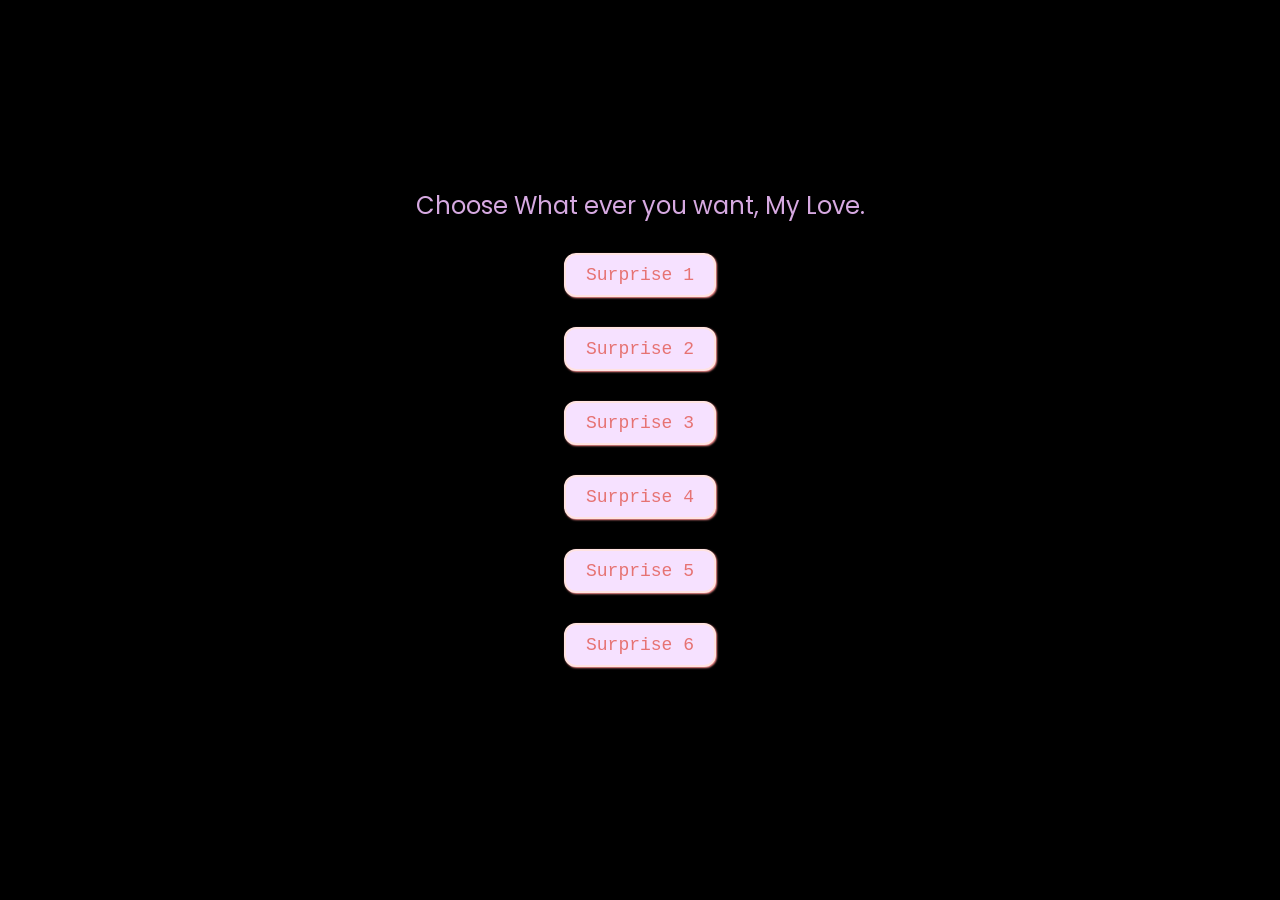
<file: index.html>
<!DOCTYPE html>
<html lang="en">
<head>
    <meta charset="UTF-8">
    <meta http-equiv="X-UA-Compatible" content="IE=edge">
    <meta name="viewport" content="width=device-width, initial-scale=1.0">
    <link rel="stylesheet" href="css/style.css">
    <link rel="icon" href="img/flowers.png" type="image/x-icon">
    <title>I love you, baby!!</title>
</head>
<body>

    <div class="description">
        <span>Choose What ever you want, My Love.</span>
    </div>
    <button class="answerButton" onclick="location.href='flower.html'">
        Surprise 1
      </button>
      <button class="answerButton" onclick="location.href='heart.html'">
        Surprise 2
      </button>
      <button class="answerButton" onclick="location.href='letter.html'">
        Surprise 3
      </button>
      <button class="answerButton" onclick="location.href='pic.html'">
        Surprise 4
      </button>
      <button class="answerButton" onclick="location.href='mes.html'">
        Surprise 5
      </button>
      <button class="answerButton" onclick="location.href='valen.html'">
        Surprise 6
      </button>
      <br />  
      <script>
        document
          .getElementById("noButton")
          .addEventListener("click", function () {
            var yesButton = document.querySelector(
              'button[onclick*="thankyou.html"]'
            );
            var currentFontSize = parseInt(
              window.getComputedStyle(yesButton).fontSize
            );
            yesButton.style.fontSize = currentFontSize + 10 + "px"; // Increase font size by 5px
          });
      </script>
    </body>
</body>
</html>
</file>
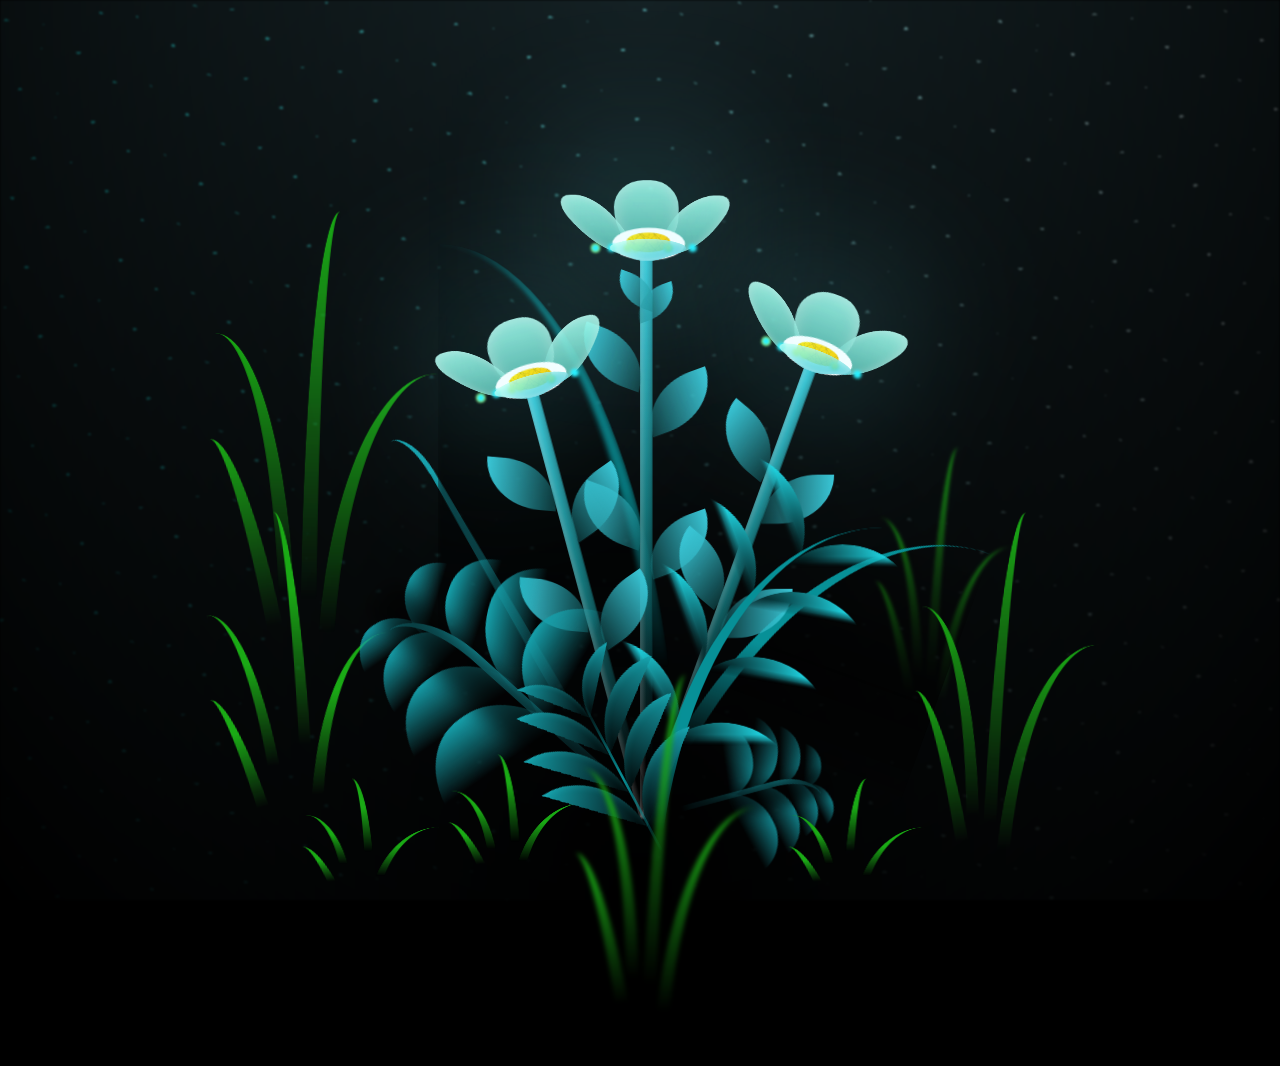
<file: flower.html>
<!DOCTYPE html>
<html lang="en">
<head>
    <meta charset="UTF-8">
    <meta http-equiv="X-UA-Compatible" content="IE=edge">
    <meta name="viewport" content="width=device-width, initial-scale=1.0">
    <link rel="stylesheet" href="css/main.css">
    <link rel="icon" href="img/flowers.png" type="image/x-icon">
    <title>Everything is gonna be okay</title>
</head>
<body class="container">
  <!-- Pembuat code: https://codepen.io/mdusmanansari/pen/BamepLe -->
    <div class="night"></div>
    <div class="flowers">
      <div class="flower flower--1">
        <div class="flower__leafs flower__leafs--1">
          <div class="flower__leaf flower__leaf--1"></div>
          <div class="flower__leaf flower__leaf--2"></div>
          <div class="flower__leaf flower__leaf--3"></div>
          <div class="flower__leaf flower__leaf--4"></div>
          <div class="flower__white-circle"></div>
  
          <div class="flower__light flower__light--1"></div>
          <div class="flower__light flower__light--2"></div>
          <div class="flower__light flower__light--3"></div>
          <div class="flower__light flower__light--4"></div>
          <div class="flower__light flower__light--5"></div>
          <div class="flower__light flower__light--6"></div>
          <div class="flower__light flower__light--7"></div>
          <div class="flower__light flower__light--8"></div>
  
        </div>
        <div class="flower__line">
          <div class="flower__line__leaf flower__line__leaf--1"></div>
          <div class="flower__line__leaf flower__line__leaf--2"></div>
          <div class="flower__line__leaf flower__line__leaf--3"></div>
          <div class="flower__line__leaf flower__line__leaf--4"></div>
          <div class="flower__line__leaf flower__line__leaf--5"></div>
          <div class="flower__line__leaf flower__line__leaf--6"></div>
        </div>
      </div>
  
      <div class="flower flower--2">
        <div class="flower__leafs flower__leafs--2">
          <div class="flower__leaf flower__leaf--1"></div>
          <div class="flower__leaf flower__leaf--2"></div>
          <div class="flower__leaf flower__leaf--3"></div>
          <div class="flower__leaf flower__leaf--4"></div>
          <div class="flower__white-circle"></div>
  
          <div class="flower__light flower__light--1"></div>
          <div class="flower__light flower__light--2"></div>
          <div class="flower__light flower__light--3"></div>
          <div class="flower__light flower__light--4"></div>
          <div class="flower__light flower__light--5"></div>
          <div class="flower__light flower__light--6"></div>
          <div class="flower__light flower__light--7"></div>
          <div class="flower__light flower__light--8"></div>
  
        </div>
        <div class="flower__line">
          <div class="flower__line__leaf flower__line__leaf--1"></div>
          <div class="flower__line__leaf flower__line__leaf--2"></div>
          <div class="flower__line__leaf flower__line__leaf--3"></div>
          <div class="flower__line__leaf flower__line__leaf--4"></div>
        </div>
      </div>
  
      <div class="flower flower--3">
        <div class="flower__leafs flower__leafs--3">
          <div class="flower__leaf flower__leaf--1"></div>
          <div class="flower__leaf flower__leaf--2"></div>
          <div class="flower__leaf flower__leaf--3"></div>
          <div class="flower__leaf flower__leaf--4"></div>
          <div class="flower__white-circle"></div>
  
          <div class="flower__light flower__light--1"></div>
          <div class="flower__light flower__light--2"></div>
          <div class="flower__light flower__light--3"></div>
          <div class="flower__light flower__light--4"></div>
          <div class="flower__light flower__light--5"></div>
          <div class="flower__light flower__light--6"></div>
          <div class="flower__light flower__light--7"></div>
          <div class="flower__light flower__light--8"></div>
  
        </div>
        <div class="flower__line">
          <div class="flower__line__leaf flower__line__leaf--1"></div>
          <div class="flower__line__leaf flower__line__leaf--2"></div>
          <div class="flower__line__leaf flower__line__leaf--3"></div>
          <div class="flower__line__leaf flower__line__leaf--4"></div>
        </div>
      </div>
  
      <div class="grow-ans" style="--d:1.2s">
        <div class="flower__g-long">
          <div class="flower__g-long__top"></div>
          <div class="flower__g-long__bottom"></div>
        </div>
      </div>
  
      <div class="growing-grass">
        <div class="flower__grass flower__grass--1">
          <div class="flower__grass--top"></div>
          <div class="flower__grass--bottom"></div>
          <div class="flower__grass__leaf flower__grass__leaf--1"></div>
          <div class="flower__grass__leaf flower__grass__leaf--2"></div>
          <div class="flower__grass__leaf flower__grass__leaf--3"></div>
          <div class="flower__grass__leaf flower__grass__leaf--4"></div>
          <div class="flower__grass__leaf flower__grass__leaf--5"></div>
          <div class="flower__grass__leaf flower__grass__leaf--6"></div>
          <div class="flower__grass__leaf flower__grass__leaf--7"></div>
          <div class="flower__grass__leaf flower__grass__leaf--8"></div>
          <div class="flower__grass__overlay"></div>
        </div>
      </div>
  
      <div class="growing-grass">
        <div class="flower__grass flower__grass--2">
          <div class="flower__grass--top"></div>
          <div class="flower__grass--bottom"></div>
          <div class="flower__grass__leaf flower__grass__leaf--1"></div>
          <div class="flower__grass__leaf flower__grass__leaf--2"></div>
          <div class="flower__grass__leaf flower__grass__leaf--3"></div>
          <div class="flower__grass__leaf flower__grass__leaf--4"></div>
          <div class="flower__grass__leaf flower__grass__leaf--5"></div>
          <div class="flower__grass__leaf flower__grass__leaf--6"></div>
          <div class="flower__grass__leaf flower__grass__leaf--7"></div>
          <div class="flower__grass__leaf flower__grass__leaf--8"></div>
          <div class="flower__grass__overlay"></div>
        </div>
      </div>
  
      <div class="grow-ans" style="--d:2.4s">
        <div class="flower__g-right flower__g-right--1">
          <div class="leaf"></div>
        </div>
      </div>
  
      <div class="grow-ans" style="--d:2.8s">
        <div class="flower__g-right flower__g-right--2">
          <div class="leaf"></div>
        </div>
      </div>
  
      <div class="grow-ans" style="--d:2.8s">
        <div class="flower__g-front">
          <div class="flower__g-front__leaf-wrapper flower__g-front__leaf-wrapper--1">
            <div class="flower__g-front__leaf"></div>
          </div>
          <div class="flower__g-front__leaf-wrapper flower__g-front__leaf-wrapper--2">
            <div class="flower__g-front__leaf"></div>
          </div>
          <div class="flower__g-front__leaf-wrapper flower__g-front__leaf-wrapper--3">
            <div class="flower__g-front__leaf"></div>
          </div>
          <div class="flower__g-front__leaf-wrapper flower__g-front__leaf-wrapper--4">
            <div class="flower__g-front__leaf"></div>
          </div>
          <div class="flower__g-front__leaf-wrapper flower__g-front__leaf-wrapper--5">
            <div class="flower__g-front__leaf"></div>
          </div>
          <div class="flower__g-front__leaf-wrapper flower__g-front__leaf-wrapper--6">
            <div class="flower__g-front__leaf"></div>
          </div>
          <div class="flower__g-front__leaf-wrapper flower__g-front__leaf-wrapper--7">
            <div class="flower__g-front__leaf"></div>
          </div>
          <div class="flower__g-front__leaf-wrapper flower__g-front__leaf-wrapper--8">
            <div class="flower__g-front__leaf"></div>
          </div>
          <div class="flower__g-front__line"></div>
        </div>
      </div>
  
      <div class="grow-ans" style="--d:3.2s">
        <div class="flower__g-fr">
          <div class="leaf"></div>
          <div class="flower__g-fr__leaf flower__g-fr__leaf--1"></div>
          <div class="flower__g-fr__leaf flower__g-fr__leaf--2"></div>
          <div class="flower__g-fr__leaf flower__g-fr__leaf--3"></div>
          <div class="flower__g-fr__leaf flower__g-fr__leaf--4"></div>
          <div class="flower__g-fr__leaf flower__g-fr__leaf--5"></div>
          <div class="flower__g-fr__leaf flower__g-fr__leaf--6"></div>
          <div class="flower__g-fr__leaf flower__g-fr__leaf--7"></div>
          <div class="flower__g-fr__leaf flower__g-fr__leaf--8"></div>
        </div>
      </div>
  
      <div class="long-g long-g--0">
        <div class="grow-ans" style="--d:3s">
          <div class="leaf leaf--0"></div>
        </div>
        <div class="grow-ans" style="--d:2.2s">
          <div class="leaf leaf--1"></div>
        </div>
        <div class="grow-ans" style="--d:3.4s">
          <div class="leaf leaf--2"></div>
        </div>
        <div class="grow-ans" style="--d:3.6s">
          <div class="leaf leaf--3"></div>
        </div>
      </div>
  
      <div class="long-g long-g--1">
        <div class="grow-ans" style="--d:3.6s">
          <div class="leaf leaf--0"></div>
        </div>
        <div class="grow-ans" style="--d:3.8s">
          <div class="leaf leaf--1"></div>
        </div>
        <div class="grow-ans" style="--d:4s">
          <div class="leaf leaf--2"></div>
        </div>
        <div class="grow-ans" style="--d:4.2s">
          <div class="leaf leaf--3"></div>
        </div>
      </div>
  
      <div class="long-g long-g--2">
        <div class="grow-ans" style="--d:4s">
          <div class="leaf leaf--0"></div>
        </div>
        <div class="grow-ans" style="--d:4.2s">
          <div class="leaf leaf--1"></div>
        </div>
        <div class="grow-ans" style="--d:4.4s">
          <div class="leaf leaf--2"></div>
        </div>
        <div class="grow-ans" style="--d:4.6s">
          <div class="leaf leaf--3"></div>
        </div>
      </div>
  
      <div class="long-g long-g--3">
        <div class="grow-ans" style="--d:4s">
          <div class="leaf leaf--0"></div>
        </div>
        <div class="grow-ans" style="--d:4.2s">
          <div class="leaf leaf--1"></div>
        </div>
        <div class="grow-ans" style="--d:3s">
          <div class="leaf leaf--2"></div>
        </div>
        <div class="grow-ans" style="--d:3.6s">
          <div class="leaf leaf--3"></div>
        </div>
      </div>
  
      <div class="long-g long-g--4">
        <div class="grow-ans" style="--d:4s">
          <div class="leaf leaf--0"></div>
        </div>
        <div class="grow-ans" style="--d:4.2s">
          <div class="leaf leaf--1"></div>
        </div>
        <div class="grow-ans" style="--d:3s">
          <div class="leaf leaf--2"></div>
        </div>
        <div class="grow-ans" style="--d:3.6s">
          <div class="leaf leaf--3"></div>
        </div>
      </div>
  
      <div class="long-g long-g--5">
        <div class="grow-ans" style="--d:4s">
          <div class="leaf leaf--0"></div>
        </div>
        <div class="grow-ans" style="--d:4.2s">
          <div class="leaf leaf--1"></div>
        </div>
        <div class="grow-ans" style="--d:3s">
          <div class="leaf leaf--2"></div>
        </div>
        <div class="grow-ans" style="--d:3.6s">
          <div class="leaf leaf--3"></div>
        </div>
      </div>
  
      <div class="long-g long-g--6">
        <div class="grow-ans" style="--d:4.2s">
          <div class="leaf leaf--0"></div>
        </div>
        <div class="grow-ans" style="--d:4.4s">
          <div class="leaf leaf--1"></div>
        </div>
        <div class="grow-ans" style="--d:4.6s">
          <div class="leaf leaf--2"></div>
        </div>
        <div class="grow-ans" style="--d:4.8s">
          <div class="leaf leaf--3"></div>
        </div>
      </div>
  
      <div class="long-g long-g--7">
        <div class="grow-ans" style="--d:3s">
          <div class="leaf leaf--0"></div>
        </div>
        <div class="grow-ans" style="--d:3.2s">
          <div class="leaf leaf--1"></div>
        </div>
        <div class="grow-ans" style="--d:3.5s">
          <div class="leaf leaf--2"></div>
        </div>
        <div class="grow-ans" style="--d:3.6s">
          <div class="leaf leaf--3"></div>
        </div>
      </div>
    </div>
    <script src="main.js"></script>
  </body>
</html>
</file>
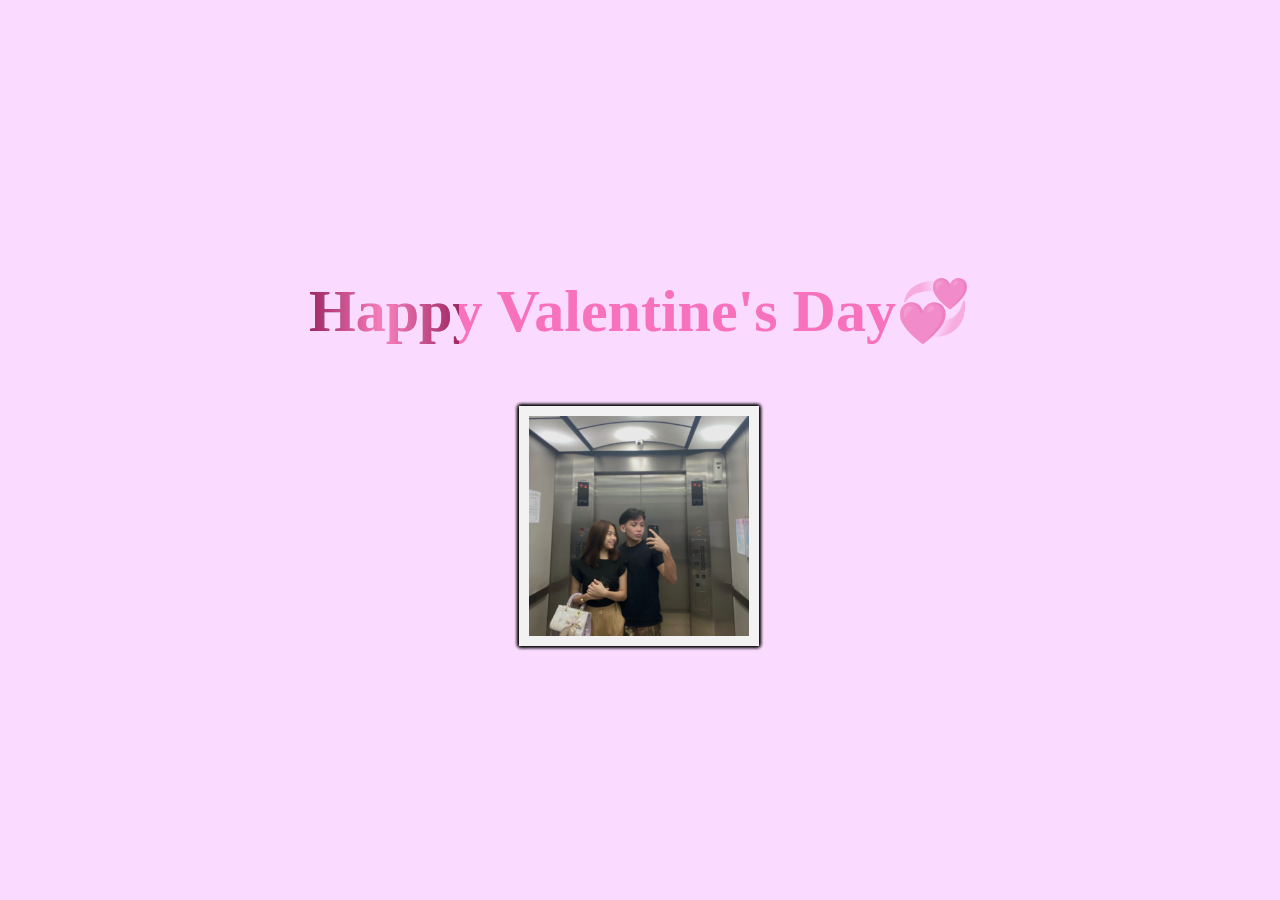
<file: pic.html>
<!DOCTYPE html>
<html lang="en">
<head>
  <meta charset="UTF-8">
  <meta name="viewport" content="width=device-width, initial-scale=1.0">
  <link rel="icon" href="img/flowers.png" type="image/x-icon">
  <title>I love you, baby!!</title>
  <style>
    /* CSS Part */

    .gallery {
      --d: 10s;
      /* duration */
      display: grid;
      place-items: center; /* Center both horizontally and vertically */
      width: 220px;
      margin-left: 220px;
    }

    .gallery > img {
      grid-area: 1/1;
      width: 100%;
      aspect-ratio: 1;
      object-fit: cover;
      border: 10px solid #f2f2f2;
      box-shadow: 0 0 4px #0007;
      z-index: 2;
      animation: slide var(--d) infinite, z-order var(--d) infinite steps(1);
    }

    .gallery img:last-child {
      animation-name: slide, z-order-last;
    }

    .gallery > img:nth-child(1) {
      animation-delay: calc(0*var(--d));
      --r: 16deg;
    }

    .gallery > img:nth-child(2) {
      animation-delay: calc(-0.2*var(--d));
      --r: -1deg;
    }

    .gallery > img:nth-child(3) {
      animation-delay: calc(-0.4*var(--d));
      --r: -19deg;
    }

    .gallery > img:nth-child(4) {
      animation-delay: calc(-0.6*var(--d));
      --r: 6deg;
    }

    .gallery > img:nth-child(5) {
      animation-delay: calc(-0.8*var(--d));
      --r: -8deg;
    }
    .gallery > img:nth-child(4) {
      animation-delay: calc(-0.6*var(--d));
      --r: 6deg;
    }

    .gallery > img:nth-child(5) {
      animation-delay: calc(-0.8*var(--d));
      --r: -82deg;
    }
    .gallery > img:nth-child(4) {
      animation-delay: calc(-0.6*var(--d));
      --r: 14deg;
    }

    .gallery > img:nth-child(5) {
      animation-delay: calc(-0.8*var(--d));
      --r: -18deg;
    }
    .gallery > img:nth-child(4) {
      animation-delay: calc(-0.6*var(--d));
      --r: 12deg;
    }

    .gallery > img:nth-child(5) {
      animation-delay: calc(-0.8*var(--d));
      --r: -3deg;
    }

    @keyframes slide {
      10% {
        transform: translateX(120%) rotate(var(--r));
      }
      0%, 100%, 20% {
        transform: translateX(0%) rotate(var(--r));
      }
    }

    @keyframes z-order {
      10%, 20% {
        z-index: 1;
      }
      80% {
        z-index: 2;
      }
    }

    @keyframes z-order-last {
      10%, 20% {
        z-index: 1;
      }
      90% {
        z-index: 2;
      }
    }

    body {
      margin: 0;
      min-height: 100vh;
      display: grid;
      place-content: center;
      background: #fbdaff;
      overflow: hidden;
    }

    #hedlinecontainer {
      display: flex;
      justify-content: center;
      align-items: center;
      margin-top: 20px;
      margin-bottom: 60px;
    }

    #shine {
      font-size: 60px;
      font-weight: bold;
      color: rgba(255, 0, 102, 0.3);
      z-index: 10;
      background: -webkit-gradient(linear, left top, right top, from(#222), to(#222), color-stop(0.5, #fff)) 0 0 no-repeat;
      -webkit-background-size: 150px;
      -webkit-background-clip: text;
      -webkit-animation-name: shine;
      -webkit-animation-duration: 3s; /* Adjust the duration as needed */
      -webkit-animation-iteration-count: infinite;
      text-shadow: 0 0px 0px rgba(233, 85, 189, 0.419);
    }

    @-webkit-keyframes shine {
      0%, 10% {
        background-position: -1000px;
      }
      20% {
        background-position: top left;
      }
      90% {
        background-position: top right;
      }
      100% {
        background-position: 1000px;
      }
    }

    @media only screen and (max-width: 600px) {
      #shine {
        font-size: 22px;
      }

      #hedlinecontainer {
        display: flex;
        justify-content: center;
        align-items: center;
        margin-bottom: 60px;
      }

      .gallery {
        --d: 10s;
        /* duration */
        display: grid;
        place-items: center; /* Center both horizontally and vertically */
        width: 150px;
        margin-left: 60px;
      }
    }

  </style>
</head>
<body>

  <div id="hedlinecontainer">
    <div id="shine">Happy Valentine's Day💞</div>
  </div>

  <div class="gallery">
    <img src="1st.jpeg">
    <img src="11.jpeg">
    <img src="2nd.jpeg">
    <img src="3rd.jpeg">
    <img src="4rt.jpeg">
    <img src="5.jpeg">
    <img src="6.jpeg">
    <img src="7.jpeg">
    <img src="8.jpeg">
    <img src="9.jpeg">

  </div>

</body>
</html>
</file>
<file: css/style.css>
@import url('https://fonts.googleapis.com/css2?family=Poppins:ital,wght@0,500;1,900&display=swap');

* {
    font-family: 'Poppins', cursive;
    margin: 0;
    padding: 0;
    box-sizing: border-box;
}

body {
    color: azure;
    width: 100%;
    height: 100vh;
    display: flex;
    flex-direction: column;
    align-items: center;
    justify-content: center;
    background-color: black;
}
#valentineQuestion {
    font-size: 50px;
    margin-bottom: 10px;
  }
  .answerButton {
    padding: 10px 20px;
    font-size: 18px;
    cursor: pointer;
    margin: 10px;
    font-family: "courier";
    margin-bottom: 20px;
    background-color: #f6e1ff;
    color: #e67373;
    border-radius: 12px;
    border: 2px solid #ffe3e1;
    box-shadow: 1px 1px 2px #ff9494;
    transition: 0.3s;
  }
  
  .answerButton:hover {
    background-color: #ff9494;
    color: #ffe3e1;
    border: 2px solid #ff9494;
    box-shadow: 1px 1px 2px #ffe3e1;
  }
.greetings {
    font-size: 2.5vw;  /* Ensures the text scales responsively */
    font-weight: 900;
    text-align: center;
    line-height: 1.2;
}

.greetings > span {
    animation: glow 2.5s ease-in-out infinite;
}

@keyframes glow {
    0%, 100% {
        color: #D6A9E1; /* Light purple color */
        text-shadow: 0 0 12px #ce09ff, 0 0 50px #D6A9E1, 0 0 100px #eeabff;
    }
    10%, 90% {
        color: #111;
        text-shadow: none;
    }
}

.greetings > span:nth-child(2) {
    animation-delay: .2s;
}
.greetings > span:nth-child(3) {
    animation-delay: .4s;
}
.greetings > span:nth-child(4) {
    animation-delay: .6s;
}
.greetings > span:nth-child(5) {
    animation-delay: .8s;
}
.greetings > span:nth-child(6) {
    animation-delay: 1s;
}
.greetings > span:nth-child(7) {
    animation-delay: 1.2s;
}
.greetings > span:nth-child(8) {
    animation-delay: 1.4s;
}
.greetings > span:nth-child(9) {
    animation-delay: 1.6s;
}
.greetings > span:nth-child(10) {
    animation-delay: 1.8s;
}
.greetings > span:nth-child(11) {
    animation-delay: 2s;
}
.greetings > span:nth-child(10) {
    animation-delay: 1.8s;
}
.greetings > span:nth-child(11) {
    animation-delay: 2s;
}


.description {
    font-size: 1.5rem;
    margin-bottom: 20px;
    color: #D6A9E1; /* Light purple color for description */
}

.button {
    margin-top: 20px;
    padding: 10px 20px;
    background-color: #6A4CFF; /* Purple background */
    border-radius: 8px;
    text-align: center;
}

.button a {
    text-decoration: none;
    font-size: 1.2rem;
    color: white;
    display: inline-block;
    transition: all 0.3s ease;
}

.button a:hover {
    background-color: #5432A1; /* Darker purple on hover */
    transform: translateY(-4px); /* Lift the button on hover */
    box-shadow: 0px 4px 12px rgba(0, 0, 0, 0.2); /* Add shadow */
}

@media screen and (max-width: 574px) {
    .greetings {
        font-size: 12vw;  /* Responsive font size for smaller screens */
    }

    .description {
        font-size: 1rem;
    }

    .button a {
        font-size: 1rem;
    }
}
</file>
<file: css/main.css>
*,
*::after,
*::before {
  padding: 0;
  margin: 0;
  box-sizing: border-box;
}

:root {
  --dark-color: #000;
}

body {
  display: flex;
  align-items: flex-end;
  justify-content: center;
  min-height: 100vh;
  background-color: var(--dark-color);
  overflow: hidden;
  perspective: 1000px;
}

.night {
  position: fixed;
  left: 50%;
  top: 0;
  transform: translateX(-50%);
  width: 100%;
  height: 100%;
  filter: blur(0.1vmin);
  background-image: radial-gradient(ellipse at top, transparent 0%, var(--dark-color)), radial-gradient(ellipse at bottom, var(--dark-color), rgba(145, 233, 255, 0.2)), repeating-linear-gradient(220deg, rgb(0, 0, 0) 0px, rgb(0, 0, 0) 19px, transparent 19px, transparent 22px), repeating-linear-gradient(189deg, rgb(0, 0, 0) 0px, rgb(0, 0, 0) 19px, transparent 19px, transparent 22px), repeating-linear-gradient(148deg, rgb(0, 0, 0) 0px, rgb(0, 0, 0) 19px, transparent 19px, transparent 22px), linear-gradient(90deg, rgb(0, 255, 250), rgb(240, 240, 240));
}

.flowers {
  position: relative;
  transform: scale(0.9);
}

.flower {
  position: absolute;
  bottom: 10vmin;
  transform-origin: bottom center;
  z-index: 10;
  --fl-speed: 0.8s;
}
.flower--1 {
  -webkit-animation: moving-flower-1 4s linear infinite;
          animation: moving-flower-1 4s linear infinite;
}
.flower--1 .flower__line {
  height: 70vmin;
  -webkit-animation-delay: 0.3s;
          animation-delay: 0.3s;
}
.flower--1 .flower__line__leaf--1 {
  -webkit-animation: blooming-leaf-right var(--fl-speed) 1.6s backwards;
          animation: blooming-leaf-right var(--fl-speed) 1.6s backwards;
}
.flower--1 .flower__line__leaf--2 {
  -webkit-animation: blooming-leaf-right var(--fl-speed) 1.4s backwards;
          animation: blooming-leaf-right var(--fl-speed) 1.4s backwards;
}
.flower--1 .flower__line__leaf--3 {
  -webkit-animation: blooming-leaf-left var(--fl-speed) 1.2s backwards;
          animation: blooming-leaf-left var(--fl-speed) 1.2s backwards;
}
.flower--1 .flower__line__leaf--4 {
  -webkit-animation: blooming-leaf-left var(--fl-speed) 1s backwards;
          animation: blooming-leaf-left var(--fl-speed) 1s backwards;
}
.flower--1 .flower__line__leaf--5 {
  -webkit-animation: blooming-leaf-right var(--fl-speed) 1.8s backwards;
          animation: blooming-leaf-right var(--fl-speed) 1.8s backwards;
}
.flower--1 .flower__line__leaf--6 {
  -webkit-animation: blooming-leaf-left var(--fl-speed) 2s backwards;
          animation: blooming-leaf-left var(--fl-speed) 2s backwards;
}
.flower--2 {
  left: 50%;
  transform: rotate(20deg);
  -webkit-animation: moving-flower-2 4s linear infinite;
          animation: moving-flower-2 4s linear infinite;
}
.flower--2 .flower__line {
  height: 60vmin;
  -webkit-animation-delay: 0.6s;
          animation-delay: 0.6s;
}
.flower--2 .flower__line__leaf--1 {
  -webkit-animation: blooming-leaf-right var(--fl-speed) 1.9s backwards;
          animation: blooming-leaf-right var(--fl-speed) 1.9s backwards;
}
.flower--2 .flower__line__leaf--2 {
  -webkit-animation: blooming-leaf-right var(--fl-speed) 1.7s backwards;
          animation: blooming-leaf-right var(--fl-speed) 1.7s backwards;
}
.flower--2 .flower__line__leaf--3 {
  -webkit-animation: blooming-leaf-left var(--fl-speed) 1.5s backwards;
          animation: blooming-leaf-left var(--fl-speed) 1.5s backwards;
}
.flower--2 .flower__line__leaf--4 {
  -webkit-animation: blooming-leaf-left var(--fl-speed) 1.3s backwards;
          animation: blooming-leaf-left var(--fl-speed) 1.3s backwards;
}
.flower--3 {
  left: 50%;
  transform: rotate(-15deg);
  -webkit-animation: moving-flower-3 4s linear infinite;
          animation: moving-flower-3 4s linear infinite;
}
.flower--3 .flower__line {
  -webkit-animation-delay: 0.9s;
          animation-delay: 0.9s;
}
.flower--3 .flower__line__leaf--1 {
  -webkit-animation: blooming-leaf-right var(--fl-speed) 2.5s backwards;
          animation: blooming-leaf-right var(--fl-speed) 2.5s backwards;
}
.flower--3 .flower__line__leaf--2 {
  -webkit-animation: blooming-leaf-right var(--fl-speed) 2.3s backwards;
          animation: blooming-leaf-right var(--fl-speed) 2.3s backwards;
}
.flower--3 .flower__line__leaf--3 {
  -webkit-animation: blooming-leaf-left var(--fl-speed) 2.1s backwards;
          animation: blooming-leaf-left var(--fl-speed) 2.1s backwards;
}
.flower--3 .flower__line__leaf--4 {
  -webkit-animation: blooming-leaf-left var(--fl-speed) 1.9s backwards;
          animation: blooming-leaf-left var(--fl-speed) 1.9s backwards;
}
.flower__leafs {
  position: relative;
  -webkit-animation: blooming-flower 2s backwards;
          animation: blooming-flower 2s backwards;
}
.flower__leafs--1 {
  -webkit-animation-delay: 1.1s;
          animation-delay: 1.1s;
}
.flower__leafs--2 {
  -webkit-animation-delay: 1.4s;
          animation-delay: 1.4s;
}
.flower__leafs--3 {
  -webkit-animation-delay: 1.7s;
          animation-delay: 1.7s;
}
.flower__leafs::after {
  content: "";
  position: absolute;
  left: 0;
  top: 0;
  transform: translate(-50%, -100%);
  width: 8vmin;
  height: 8vmin;
  background-color: #6bf0ff;
  filter: blur(10vmin);
}
.flower__leaf {
  position: absolute;
  bottom: 0;
  left: 50%;
  width: 8vmin;
  height: 11vmin;
  border-radius: 51% 49% 47% 53%/44% 45% 55% 69%;
  background-color: #a7ffee;
  background-image: linear-gradient(to top, #54b8aa, #a7ffee);
  transform-origin: bottom center;
  opacity: 0.9;
  box-shadow: inset 0 0 2vmin rgba(255, 255, 255, 0.5);
}
.flower__leaf--1 {
  transform: translate(-10%, 1%) rotateY(40deg) rotateX(-50deg);
}
.flower__leaf--2 {
  transform: translate(-50%, -4%) rotateX(40deg);
}
.flower__leaf--3 {
  transform: translate(-90%, 0%) rotateY(45deg) rotateX(50deg);
}
.flower__leaf--4 {
  width: 8vmin;
  height: 8vmin;
  transform-origin: bottom left;
  border-radius: 4vmin 10vmin 4vmin 4vmin;
  transform: translate(0%, 18%) rotateX(70deg) rotate(-43deg);
  background-image: linear-gradient(to top, #39c6d6, #a7ffee);
  z-index: 1;
  opacity: 0.8;
}
.flower__white-circle {
  position: absolute;
  left: -3.5vmin;
  top: -3vmin;
  width: 9vmin;
  height: 4vmin;
  border-radius: 50%;
  background-color: #fff;
}
.flower__white-circle::after {
  content: "";
  position: absolute;
  left: 50%;
  top: 45%;
  transform: translate(-50%, -50%);
  width: 60%;
  height: 60%;
  border-radius: inherit;
  background-image: repeating-linear-gradient(135deg, rgba(0, 0, 0, 0.03) 0px, rgba(0, 0, 0, 0.03) 1px, transparent 1px, transparent 12px), repeating-linear-gradient(45deg, rgba(0, 0, 0, 0.03) 0px, rgba(0, 0, 0, 0.03) 1px, transparent 1px, transparent 12px), repeating-linear-gradient(67.5deg, rgba(0, 0, 0, 0.03) 0px, rgba(0, 0, 0, 0.03) 1px, transparent 1px, transparent 12px), repeating-linear-gradient(135deg, rgba(0, 0, 0, 0.03) 0px, rgba(0, 0, 0, 0.03) 1px, transparent 1px, transparent 12px), repeating-linear-gradient(45deg, rgba(0, 0, 0, 0.03) 0px, rgba(0, 0, 0, 0.03) 1px, transparent 1px, transparent 12px), repeating-linear-gradient(112.5deg, rgba(0, 0, 0, 0.03) 0px, rgba(0, 0, 0, 0.03) 1px, transparent 1px, transparent 12px), repeating-linear-gradient(112.5deg, rgba(0, 0, 0, 0.03) 0px, rgba(0, 0, 0, 0.03) 1px, transparent 1px, transparent 12px), repeating-linear-gradient(45deg, rgba(0, 0, 0, 0.03) 0px, rgba(0, 0, 0, 0.03) 1px, transparent 1px, transparent 12px), repeating-linear-gradient(22.5deg, rgba(0, 0, 0, 0.03) 0px, rgba(0, 0, 0, 0.03) 1px, transparent 1px, transparent 12px), repeating-linear-gradient(45deg, rgba(0, 0, 0, 0.03) 0px, rgba(0, 0, 0, 0.03) 1px, transparent 1px, transparent 12px), repeating-linear-gradient(22.5deg, rgba(0, 0, 0, 0.03) 0px, rgba(0, 0, 0, 0.03) 1px, transparent 1px, transparent 12px), repeating-linear-gradient(135deg, rgba(0, 0, 0, 0.03) 0px, rgba(0, 0, 0, 0.03) 1px, transparent 1px, transparent 12px), repeating-linear-gradient(157.5deg, rgba(0, 0, 0, 0.03) 0px, rgba(0, 0, 0, 0.03) 1px, transparent 1px, transparent 12px), repeating-linear-gradient(67.5deg, rgba(0, 0, 0, 0.03) 0px, rgba(0, 0, 0, 0.03) 1px, transparent 1px, transparent 12px), repeating-linear-gradient(67.5deg, rgba(0, 0, 0, 0.03) 0px, rgba(0, 0, 0, 0.03) 1px, transparent 1px, transparent 12px), linear-gradient(90deg, rgb(255, 235, 18), rgb(255, 206, 0));
}
.flower__line {
  height: 55vmin;
  width: 1.5vmin;
  background-image: linear-gradient(to left, rgba(0, 0, 0, 0.2), transparent, rgba(255, 255, 255, 0.2)), linear-gradient(to top, transparent 10%, #14757a, #39c6d6);
  box-shadow: inset 0 0 2px rgba(0, 0, 0, 0.5);
  -webkit-animation: grow-flower-tree 4s backwards;
          animation: grow-flower-tree 4s backwards;
}
.flower__line__leaf {
  --w: 7vmin;
  --h: calc(var(--w) + 2vmin);
  position: absolute;
  top: 20%;
  left: 90%;
  width: var(--w);
  height: var(--h);
  border-top-right-radius: var(--h);
  border-bottom-left-radius: var(--h);
  background-image: linear-gradient(to top, rgba(20, 117, 122, 0.4), #39c6d6);
}
.flower__line__leaf--1 {
  transform: rotate(70deg) rotateY(30deg);
}
.flower__line__leaf--2 {
  top: 45%;
  transform: rotate(70deg) rotateY(30deg);
}
.flower__line__leaf--3, .flower__line__leaf--4, .flower__line__leaf--6 {
  border-top-right-radius: 0;
  border-bottom-left-radius: 0;
  border-top-left-radius: var(--h);
  border-bottom-right-radius: var(--h);
  left: -460%;
  top: 12%;
  transform: rotate(-70deg) rotateY(30deg);
}
.flower__line__leaf--4 {
  top: 40%;
}
.flower__line__leaf--5 {
  top: 0;
  transform-origin: left;
  transform: rotate(70deg) rotateY(30deg) scale(0.6);
}
.flower__line__leaf--6 {
  top: -2%;
  left: -450%;
  transform-origin: right;
  transform: rotate(-70deg) rotateY(30deg) scale(0.6);
}
.flower__light {
  position: absolute;
  bottom: 0vmin;
  width: 1vmin;
  height: 1vmin;
  background-color: rgb(255, 251, 0);
  border-radius: 50%;
  filter: blur(0.2vmin);
  -webkit-animation: light-ans 4s linear infinite backwards;
          animation: light-ans 4s linear infinite backwards;
}
.flower__light:nth-child(odd) {
  background-color: #23f0ff;
}
.flower__light--1 {
  left: -2vmin;
  -webkit-animation-delay: 1s;
          animation-delay: 1s;
}
.flower__light--2 {
  left: 3vmin;
  -webkit-animation-delay: 0.5s;
          animation-delay: 0.5s;
}
.flower__light--3 {
  left: -6vmin;
  -webkit-animation-delay: 0.3s;
          animation-delay: 0.3s;
}
.flower__light--4 {
  left: 6vmin;
  -webkit-animation-delay: 0.9s;
          animation-delay: 0.9s;
}
.flower__light--5 {
  left: -1vmin;
  -webkit-animation-delay: 1.5s;
          animation-delay: 1.5s;
}
.flower__light--6 {
  left: -4vmin;
  -webkit-animation-delay: 3s;
          animation-delay: 3s;
}
.flower__light--7 {
  left: 3vmin;
  -webkit-animation-delay: 2s;
          animation-delay: 2s;
}
.flower__light--8 {
  left: -6vmin;
  -webkit-animation-delay: 3.5s;
          animation-delay: 3.5s;
}
.flower__grass {
  --c: #159faa;
  --line-w: 1.5vmin;
  position: absolute;
  bottom: 12vmin;
  left: -7vmin;
  display: flex;
  flex-direction: column;
  align-items: flex-end;
  z-index: 20;
  transform-origin: bottom center;
  transform: rotate(-48deg) rotateY(40deg);
}
.flower__grass--1 {
  -webkit-animation: moving-grass 2s linear infinite;
          animation: moving-grass 2s linear infinite;
}
.flower__grass--2 {
  left: 2vmin;
  bottom: 10vmin;
  transform: scale(0.5) rotate(75deg) rotateX(10deg) rotateY(-200deg);
  opacity: 0.8;
  z-index: 0;
  -webkit-animation: moving-grass--2 1.5s linear infinite;
          animation: moving-grass--2 1.5s linear infinite;
}
.flower__grass--top {
  width: 7vmin;
  height: 10vmin;
  border-top-right-radius: 100%;
  border-right: var(--line-w) solid var(--c);
  transform-origin: bottom center;
  transform: rotate(-2deg);
}
.flower__grass--bottom {
  margin-top: -2px;
  width: var(--line-w);
  height: 25vmin;
  background-image: linear-gradient(to top, transparent, var(--c));
}
.flower__grass__leaf {
  --size: 10vmin;
  position: absolute;
  width: calc(var(--size) * 2.1);
  height: var(--size);
  border-top-left-radius: var(--size);
  border-top-right-radius: var(--size);
  background-image: linear-gradient(to top, transparent, transparent 30%, var(--c));
  z-index: 100;
}
.flower__grass__leaf--1 {
  top: -6%;
  left: 30%;
  --size: 6vmin;
  transform: rotate(-20deg);
  -webkit-animation: growing-grass-ans--1 2s 2.6s backwards;
          animation: growing-grass-ans--1 2s 2.6s backwards;
}
@-webkit-keyframes growing-grass-ans--1 {
  0% {
    transform-origin: bottom left;
    transform: rotate(-20deg) scale(0);
  }
}
@keyframes growing-grass-ans--1 {
  0% {
    transform-origin: bottom left;
    transform: rotate(-20deg) scale(0);
  }
}
.flower__grass__leaf--2 {
  top: -5%;
  left: -110%;
  --size: 6vmin;
  transform: rotate(10deg);
  -webkit-animation: growing-grass-ans--2 2s 2.4s linear backwards;
          animation: growing-grass-ans--2 2s 2.4s linear backwards;
}
@-webkit-keyframes growing-grass-ans--2 {
  0% {
    transform-origin: bottom right;
    transform: rotate(10deg) scale(0);
  }
}
@keyframes growing-grass-ans--2 {
  0% {
    transform-origin: bottom right;
    transform: rotate(10deg) scale(0);
  }
}
.flower__grass__leaf--3 {
  top: 5%;
  left: 60%;
  --size: 8vmin;
  transform: rotate(-18deg) rotateX(-20deg);
  -webkit-animation: growing-grass-ans--3 2s 2.2s linear backwards;
          animation: growing-grass-ans--3 2s 2.2s linear backwards;
}
@-webkit-keyframes growing-grass-ans--3 {
  0% {
    transform-origin: bottom left;
    transform: rotate(-18deg) rotateX(-20deg) scale(0);
  }
}
@keyframes growing-grass-ans--3 {
  0% {
    transform-origin: bottom left;
    transform: rotate(-18deg) rotateX(-20deg) scale(0);
  }
}
.flower__grass__leaf--4 {
  top: 6%;
  left: -135%;
  --size: 8vmin;
  transform: rotate(2deg);
  -webkit-animation: growing-grass-ans--4 2s 2s linear backwards;
          animation: growing-grass-ans--4 2s 2s linear backwards;
}
@-webkit-keyframes growing-grass-ans--4 {
  0% {
    transform-origin: bottom right;
    transform: rotate(2deg) scale(0);
  }
}
@keyframes growing-grass-ans--4 {
  0% {
    transform-origin: bottom right;
    transform: rotate(2deg) scale(0);
  }
}
.flower__grass__leaf--5 {
  top: 20%;
  left: 60%;
  --size: 10vmin;
  transform: rotate(-24deg) rotateX(-20deg);
  -webkit-animation: growing-grass-ans--5 2s 1.8s linear backwards;
          animation: growing-grass-ans--5 2s 1.8s linear backwards;
}
@-webkit-keyframes growing-grass-ans--5 {
  0% {
    transform-origin: bottom left;
    transform: rotate(-24deg) rotateX(-20deg) scale(0);
  }
}
@keyframes growing-grass-ans--5 {
  0% {
    transform-origin: bottom left;
    transform: rotate(-24deg) rotateX(-20deg) scale(0);
  }
}
.flower__grass__leaf--6 {
  top: 22%;
  left: -180%;
  --size: 10vmin;
  transform: rotate(10deg);
  -webkit-animation: growing-grass-ans--6 2s 1.6s linear backwards;
          animation: growing-grass-ans--6 2s 1.6s linear backwards;
}
@-webkit-keyframes growing-grass-ans--6 {
  0% {
    transform-origin: bottom right;
    transform: rotate(10deg) scale(0);
  }
}
@keyframes growing-grass-ans--6 {
  0% {
    transform-origin: bottom right;
    transform: rotate(10deg) scale(0);
  }
}
.flower__grass__leaf--7 {
  top: 39%;
  left: 70%;
  --size: 10vmin;
  transform: rotate(-10deg);
  -webkit-animation: growing-grass-ans--7 2s 1.4s linear backwards;
          animation: growing-grass-ans--7 2s 1.4s linear backwards;
}
@-webkit-keyframes growing-grass-ans--7 {
  0% {
    transform-origin: bottom left;
    transform: rotate(-10deg) scale(0);
  }
}
@keyframes growing-grass-ans--7 {
  0% {
    transform-origin: bottom left;
    transform: rotate(-10deg) scale(0);
  }
}
.flower__grass__leaf--8 {
  top: 40%;
  left: -215%;
  --size: 11vmin;
  transform: rotate(10deg);
  -webkit-animation: growing-grass-ans--8 2s 1.2s linear backwards;
          animation: growing-grass-ans--8 2s 1.2s linear backwards;
}
@-webkit-keyframes growing-grass-ans--8 {
  0% {
    transform-origin: bottom right;
    transform: rotate(10deg) scale(0);
  }
}
@keyframes growing-grass-ans--8 {
  0% {
    transform-origin: bottom right;
    transform: rotate(10deg) scale(0);
  }
}
.flower__grass__overlay {
  position: absolute;
  top: -10%;
  right: 0%;
  width: 100%;
  height: 100%;
  background-color: rgba(0, 0, 0, 0.6);
  filter: blur(1.5vmin);
  z-index: 100;
}
.flower__g-long {
  --w: 2vmin;
  --h: 6vmin;
  --c: #159faa;
  position: absolute;
  bottom: 10vmin;
  left: -3vmin;
  transform-origin: bottom center;
  transform: rotate(-30deg) rotateY(-20deg);
  display: flex;
  flex-direction: column;
  align-items: flex-end;
  -webkit-animation: flower-g-long-ans 3s linear infinite;
          animation: flower-g-long-ans 3s linear infinite;
}
@-webkit-keyframes flower-g-long-ans {
  0%, 100% {
    transform: rotate(-30deg) rotateY(-20deg);
  }
  50% {
    transform: rotate(-32deg) rotateY(-20deg);
  }
}
@keyframes flower-g-long-ans {
  0%, 100% {
    transform: rotate(-30deg) rotateY(-20deg);
  }
  50% {
    transform: rotate(-32deg) rotateY(-20deg);
  }
}
.flower__g-long__top {
  top: calc(var(--h) * -1);
  width: calc(var(--w) + 1vmin);
  height: var(--h);
  border-top-right-radius: 100%;
  border-right: 0.7vmin solid var(--c);
  transform: translate(-0.7vmin, 1vmin);
}
.flower__g-long__bottom {
  width: var(--w);
  height: 50vmin;
  transform-origin: bottom center;
  background-image: linear-gradient(to top, transparent 30%, var(--c));
  box-shadow: inset 0 0 2px rgba(0, 0, 0, 0.5);
  -webkit-clip-path: polygon(35% 0, 65% 1%, 100% 100%, 0% 100%);
          clip-path: polygon(35% 0, 65% 1%, 100% 100%, 0% 100%);
}
.flower__g-right {
  position: absolute;
  bottom: 6vmin;
  left: -2vmin;
  transform-origin: bottom left;
  transform: rotate(20deg);
}
.flower__g-right .leaf {
  width: 30vmin;
  height: 50vmin;
  border-top-left-radius: 100%;
  border-left: 2vmin solid #079097;
  background-image: linear-gradient(to bottom, transparent, var(--dark-color) 60%);
  -webkit-mask-image: linear-gradient(to top, transparent 30%, #079097 60%);
}
.flower__g-right--1 {
  -webkit-animation: flower-g-right-ans 2.5s linear infinite;
          animation: flower-g-right-ans 2.5s linear infinite;
}
.flower__g-right--2 {
  left: 5vmin;
  transform: rotateY(-180deg);
  -webkit-animation: flower-g-right-ans--2 3s linear infinite;
          animation: flower-g-right-ans--2 3s linear infinite;
}
.flower__g-right--2 .leaf {
  height: 75vmin;
  filter: blur(0.3vmin);
  opacity: 0.8;
}
@-webkit-keyframes flower-g-right-ans {
  0%, 100% {
    transform: rotate(20deg);
  }
  50% {
    transform: rotate(24deg) rotateX(-20deg);
  }
}
@keyframes flower-g-right-ans {
  0%, 100% {
    transform: rotate(20deg);
  }
  50% {
    transform: rotate(24deg) rotateX(-20deg);
  }
}
@-webkit-keyframes flower-g-right-ans--2 {
  0%, 100% {
    transform: rotateY(-180deg) rotate(0deg) rotateX(-20deg);
  }
  50% {
    transform: rotateY(-180deg) rotate(6deg) rotateX(-20deg);
  }
}
@keyframes flower-g-right-ans--2 {
  0%, 100% {
    transform: rotateY(-180deg) rotate(0deg) rotateX(-20deg);
  }
  50% {
    transform: rotateY(-180deg) rotate(6deg) rotateX(-20deg);
  }
}
.flower__g-front {
  position: absolute;
  bottom: 6vmin;
  left: 2.5vmin;
  z-index: 100;
  transform-origin: bottom center;
  transform: rotate(-28deg) rotateY(30deg) scale(1.04);
  -webkit-animation: flower__g-front-ans 2s linear infinite;
          animation: flower__g-front-ans 2s linear infinite;
}
@-webkit-keyframes flower__g-front-ans {
  0%, 100% {
    transform: rotate(-28deg) rotateY(30deg) scale(1.04);
  }
  50% {
    transform: rotate(-35deg) rotateY(40deg) scale(1.04);
  }
}
@keyframes flower__g-front-ans {
  0%, 100% {
    transform: rotate(-28deg) rotateY(30deg) scale(1.04);
  }
  50% {
    transform: rotate(-35deg) rotateY(40deg) scale(1.04);
  }
}
.flower__g-front__line {
  width: 0.3vmin;
  height: 20vmin;
  background-image: linear-gradient(to top, transparent, #079097, transparent 100%);
  position: relative;
}
.flower__g-front__leaf-wrapper {
  position: absolute;
  top: 0;
  left: 0;
  transform-origin: bottom left;
  transform: rotate(10deg);
}
.flower__g-front__leaf-wrapper:nth-child(even) {
  left: 0vmin;
  transform: rotateY(-180deg) rotate(5deg);
  -webkit-animation: flower__g-front__leaf-left-ans 1s ease-in backwards;
          animation: flower__g-front__leaf-left-ans 1s ease-in backwards;
}
.flower__g-front__leaf-wrapper:nth-child(odd) {
  -webkit-animation: flower__g-front__leaf-ans 1s ease-in backwards;
          animation: flower__g-front__leaf-ans 1s ease-in backwards;
}
.flower__g-front__leaf-wrapper--1 {
  top: -8vmin;
  transform: scale(0.7);
  -webkit-animation: flower__g-front__leaf-ans 1s 5.5s ease-in backwards !important;
          animation: flower__g-front__leaf-ans 1s 5.5s ease-in backwards !important;
}
.flower__g-front__leaf-wrapper--2 {
  top: -8vmin;
  transform: rotateY(-180deg) scale(0.7) !important;
  -webkit-animation: flower__g-front__leaf-left-ans-2 1s 4.6s ease-in backwards !important;
          animation: flower__g-front__leaf-left-ans-2 1s 4.6s ease-in backwards !important;
}
.flower__g-front__leaf-wrapper--3 {
  top: -3vmin;
  -webkit-animation: flower__g-front__leaf-ans 1s 4.6s ease-in backwards;
          animation: flower__g-front__leaf-ans 1s 4.6s ease-in backwards;
}
.flower__g-front__leaf-wrapper--4 {
  top: -3vmin;
  transform: rotateY(-180deg) scale(0.9) !important;
  -webkit-animation: flower__g-front__leaf-left-ans-2 1s 4.6s ease-in backwards !important;
          animation: flower__g-front__leaf-left-ans-2 1s 4.6s ease-in backwards !important;
}
@-webkit-keyframes flower__g-front__leaf-left-ans-2 {
  0% {
    transform: rotateY(-180deg) scale(0);
  }
}
@keyframes flower__g-front__leaf-left-ans-2 {
  0% {
    transform: rotateY(-180deg) scale(0);
  }
}
.flower__g-front__leaf-wrapper--5, .flower__g-front__leaf-wrapper--6 {
  top: 2vmin;
}
.flower__g-front__leaf-wrapper--7, .flower__g-front__leaf-wrapper--8 {
  top: 6.5vmin;
}
.flower__g-front__leaf-wrapper--2 {
  -webkit-animation-delay: 5.2s !important;
          animation-delay: 5.2s !important;
}
.flower__g-front__leaf-wrapper--3 {
  -webkit-animation-delay: 4.9s !important;
          animation-delay: 4.9s !important;
}
.flower__g-front__leaf-wrapper--5 {
  -webkit-animation-delay: 4.3s !important;
          animation-delay: 4.3s !important;
}
.flower__g-front__leaf-wrapper--6 {
  -webkit-animation-delay: 4.1s !important;
          animation-delay: 4.1s !important;
}
.flower__g-front__leaf-wrapper--7 {
  -webkit-animation-delay: 3.8s !important;
          animation-delay: 3.8s !important;
}
.flower__g-front__leaf-wrapper--8 {
  -webkit-animation-delay: 3.5s !important;
          animation-delay: 3.5s !important;
}
@-webkit-keyframes flower__g-front__leaf-ans {
  0% {
    transform: rotate(10deg) scale(0);
  }
}
@keyframes flower__g-front__leaf-ans {
  0% {
    transform: rotate(10deg) scale(0);
  }
}
@-webkit-keyframes flower__g-front__leaf-left-ans {
  0% {
    transform: rotateY(-180deg) rotate(5deg) scale(0);
  }
}
@keyframes flower__g-front__leaf-left-ans {
  0% {
    transform: rotateY(-180deg) rotate(5deg) scale(0);
  }
}
.flower__g-front__leaf {
  width: 10vmin;
  height: 10vmin;
  border-radius: 100% 0% 0% 100%/100% 100% 0% 0%;
  box-shadow: inset 0 2px 1vmin hsla(184deg, 97%, 58%, 0.2);
  background-image: linear-gradient(to bottom left, transparent, var(--dark-color)), linear-gradient(to bottom right, #159faa 50%, transparent 50%, transparent);
  -webkit-mask-image: linear-gradient(to bottom right, #159faa 50%, transparent 50%, transparent);
  mask-image: linear-gradient(to bottom right, #159faa 50%, transparent 50%, transparent);
}
.flower__g-fr {
  position: absolute;
  bottom: -4vmin;
  left: vmin;
  transform-origin: bottom left;
  z-index: 10;
  -webkit-animation: flower__g-fr-ans 2s linear infinite;
          animation: flower__g-fr-ans 2s linear infinite;
}
@-webkit-keyframes flower__g-fr-ans {
  0%, 100% {
    transform: rotate(2deg);
  }
  50% {
    transform: rotate(4deg);
  }
}
@keyframes flower__g-fr-ans {
  0%, 100% {
    transform: rotate(2deg);
  }
  50% {
    transform: rotate(4deg);
  }
}
.flower__g-fr .leaf {
  width: 30vmin;
  height: 50vmin;
  border-top-left-radius: 100%;
  border-left: 2vmin solid #079097;
  -webkit-mask-image: linear-gradient(to top, transparent 25%, #079097 50%);
  position: relative;
  z-index: 1;
}
.flower__g-fr__leaf {
  position: absolute;
  top: 0;
  left: 0;
  width: 10vmin;
  height: 10vmin;
  border-radius: 100% 0% 0% 100%/100% 100% 0% 0%;
  box-shadow: inset 0 2px 1vmin hsla(184deg, 97%, 58%, 0.2);
  background-image: linear-gradient(to bottom left, transparent, var(--dark-color) 98%), linear-gradient(to bottom right, #23f0ff 45%, transparent 50%, transparent);
  -webkit-mask-image: linear-gradient(135deg, #159faa 40%, transparent 50%, transparent);
}
.flower__g-fr__leaf--1 {
  left: 20vmin;
  transform: rotate(45deg);
  -webkit-animation: flower__g-fr-leaft-ans-1 0.5s 5.2s linear backwards;
          animation: flower__g-fr-leaft-ans-1 0.5s 5.2s linear backwards;
}
@-webkit-keyframes flower__g-fr-leaft-ans-1 {
  0% {
    transform-origin: left;
    transform: rotate(45deg) scale(0);
  }
}
@keyframes flower__g-fr-leaft-ans-1 {
  0% {
    transform-origin: left;
    transform: rotate(45deg) scale(0);
  }
}
.flower__g-fr__leaf--2 {
  left: 12vmin;
  top: -7vmin;
  transform: rotate(25deg) rotateY(-180deg);
  -webkit-animation: flower__g-fr-leaft-ans-6 0.5s 5s linear backwards;
          animation: flower__g-fr-leaft-ans-6 0.5s 5s linear backwards;
}
.flower__g-fr__leaf--3 {
  left: 15vmin;
  top: 6vmin;
  transform: rotate(55deg);
  -webkit-animation: flower__g-fr-leaft-ans-5 0.5s 4.8s linear backwards;
          animation: flower__g-fr-leaft-ans-5 0.5s 4.8s linear backwards;
}
.flower__g-fr__leaf--4 {
  left: 6vmin;
  top: -2vmin;
  transform: rotate(25deg) rotateY(-180deg);
  -webkit-animation: flower__g-fr-leaft-ans-6 0.5s 4.6s linear backwards;
          animation: flower__g-fr-leaft-ans-6 0.5s 4.6s linear backwards;
}
.flower__g-fr__leaf--5 {
  left: 10vmin;
  top: 14vmin;
  transform: rotate(55deg);
  -webkit-animation: flower__g-fr-leaft-ans-5 0.5s 4.4s linear backwards;
          animation: flower__g-fr-leaft-ans-5 0.5s 4.4s linear backwards;
}
@-webkit-keyframes flower__g-fr-leaft-ans-5 {
  0% {
    transform-origin: left;
    transform: rotate(55deg) scale(0);
  }
}
@keyframes flower__g-fr-leaft-ans-5 {
  0% {
    transform-origin: left;
    transform: rotate(55deg) scale(0);
  }
}
.flower__g-fr__leaf--6 {
  left: 0vmin;
  top: 6vmin;
  transform: rotate(25deg) rotateY(-180deg);
  -webkit-animation: flower__g-fr-leaft-ans-6 0.5s 4.2s linear backwards;
          animation: flower__g-fr-leaft-ans-6 0.5s 4.2s linear backwards;
}
@-webkit-keyframes flower__g-fr-leaft-ans-6 {
  0% {
    transform-origin: right;
    transform: rotate(25deg) rotateY(-180deg) scale(0);
  }
}
@keyframes flower__g-fr-leaft-ans-6 {
  0% {
    transform-origin: right;
    transform: rotate(25deg) rotateY(-180deg) scale(0);
  }
}
.flower__g-fr__leaf--7 {
  left: 5vmin;
  top: 22vmin;
  transform: rotate(45deg);
  -webkit-animation: flower__g-fr-leaft-ans-7 0.5s 4s linear backwards;
          animation: flower__g-fr-leaft-ans-7 0.5s 4s linear backwards;
}
@-webkit-keyframes flower__g-fr-leaft-ans-7 {
  0% {
    transform-origin: left;
    transform: rotate(45deg) scale(0);
  }
}
@keyframes flower__g-fr-leaft-ans-7 {
  0% {
    transform-origin: left;
    transform: rotate(45deg) scale(0);
  }
}
.flower__g-fr__leaf--8 {
  left: -4vmin;
  top: 15vmin;
  transform: rotate(15deg) rotateY(-180deg);
  -webkit-animation: flower__g-fr-leaft-ans-8 0.5s 3.8s linear backwards;
          animation: flower__g-fr-leaft-ans-8 0.5s 3.8s linear backwards;
}
@-webkit-keyframes flower__g-fr-leaft-ans-8 {
  0% {
    transform-origin: right;
    transform: rotate(15deg) rotateY(-180deg) scale(0);
  }
}
@keyframes flower__g-fr-leaft-ans-8 {
  0% {
    transform-origin: right;
    transform: rotate(15deg) rotateY(-180deg) scale(0);
  }
}

.long-g {
  position: absolute;
  bottom: 25vmin;
  left: -42vmin;
  transform-origin: bottom left;
}
.long-g--1 {
  bottom: 0vmin;
  transform: scale(0.8) rotate(-5deg);
}
.long-g--1 .leaf {
  -webkit-mask-image: linear-gradient(to top, transparent 40%, #079097 80%) !important;
}
.long-g--1 .leaf--1 {
  --w: 5vmin;
  --h: 60vmin;
  left: -2vmin;
  transform: rotate(3deg) rotateY(-180deg);
}
.long-g--2, .long-g--3 {
  bottom: -3vmin;
  left: -35vmin;
  transform-origin: center;
  transform: scale(0.6) rotateX(60deg);
}
.long-g--2 .leaf, .long-g--3 .leaf {
  -webkit-mask-image: linear-gradient(to top, transparent 50%, #079097 80%) !important;
}
.long-g--2 .leaf--1, .long-g--3 .leaf--1 {
  left: -1vmin;
  transform: rotateY(-180deg);
}
.long-g--3 {
  left: -17vmin;
  bottom: 0vmin;
}
.long-g--3 .leaf {
  -webkit-mask-image: linear-gradient(to top, transparent 40%, #079097 80%) !important;
}
.long-g--4 {
  left: 25vmin;
  bottom: -3vmin;
  transform-origin: center;
  transform: scale(0.6) rotateX(60deg);
}
.long-g--4 .leaf {
  -webkit-mask-image: linear-gradient(to top, transparent 50%, #079097 80%) !important;
}
.long-g--5 {
  left: 42vmin;
  bottom: 0vmin;
  transform: scale(0.8) rotate(2deg);
}
.long-g--6 {
  left: 0vmin;
  bottom: -20vmin;
  z-index: 100;
  filter: blur(0.3vmin);
  transform: scale(0.8) rotate(2deg);
}
.long-g--7 {
  left: 35vmin;
  bottom: 20vmin;
  z-index: -1;
  filter: blur(0.3vmin);
  transform: scale(0.6) rotate(2deg);
  opacity: 0.7;
}
.long-g .leaf {
  --w: 15vmin;
  --h: 40vmin;
  --c: #1aaa15;
  position: absolute;
  bottom: 0;
  width: var(--w);
  height: var(--h);
  border-top-left-radius: 100%;
  border-left: 2vmin solid var(--c);
  -webkit-mask-image: linear-gradient(to top, transparent 20%, var(--dark-color));
  transform-origin: bottom center;
}
.long-g .leaf--0 {
  left: 2vmin;
  -webkit-animation: leaf-ans-1 4s linear infinite;
          animation: leaf-ans-1 4s linear infinite;
}
.long-g .leaf--1 {
  --w: 5vmin;
  --h: 60vmin;
  -webkit-animation: leaf-ans-1 4s linear infinite;
          animation: leaf-ans-1 4s linear infinite;
}
.long-g .leaf--2 {
  --w: 10vmin;
  --h: 40vmin;
  left: -0.5vmin;
  bottom: 5vmin;
  transform-origin: bottom left;
  transform: rotateY(-180deg);
  -webkit-animation: leaf-ans-2 3s linear infinite;
          animation: leaf-ans-2 3s linear infinite;
}
.long-g .leaf--3 {
  --w: 5vmin;
  --h: 30vmin;
  left: -1vmin;
  bottom: 3.2vmin;
  transform-origin: bottom left;
  transform: rotate(-10deg) rotateY(-180deg);
  -webkit-animation: leaf-ans-3 3s linear infinite;
          animation: leaf-ans-3 3s linear infinite;
}

@-webkit-keyframes leaf-ans-1 {
  0%, 100% {
    transform: rotate(-5deg) scale(1);
  }
  50% {
    transform: rotate(5deg) scale(1.1);
  }
}

@keyframes leaf-ans-1 {
  0%, 100% {
    transform: rotate(-5deg) scale(1);
  }
  50% {
    transform: rotate(5deg) scale(1.1);
  }
}
@-webkit-keyframes leaf-ans-2 {
  0%, 100% {
    transform: rotateY(-180deg) rotate(5deg);
  }
  50% {
    transform: rotateY(-180deg) rotate(0deg) scale(1.1);
  }
}
@keyframes leaf-ans-2 {
  0%, 100% {
    transform: rotateY(-180deg) rotate(5deg);
  }
  50% {
    transform: rotateY(-180deg) rotate(0deg) scale(1.1);
  }
}
@-webkit-keyframes leaf-ans-3 {
  0%, 100% {
    transform: rotate(-10deg) rotateY(-180deg);
  }
  50% {
    transform: rotate(-20deg) rotateY(-180deg);
  }
}
@keyframes leaf-ans-3 {
  0%, 100% {
    transform: rotate(-10deg) rotateY(-180deg);
  }
  50% {
    transform: rotate(-20deg) rotateY(-180deg);
  }
}
.grow-ans {
  -webkit-animation: grow-ans 2s var(--d) backwards;
          animation: grow-ans 2s var(--d) backwards;
}

@-webkit-keyframes grow-ans {
  0% {
    transform: scale(0);
    opacity: 0;
  }
}

@keyframes grow-ans {
  0% {
    transform: scale(0);
    opacity: 0;
  }
}
@-webkit-keyframes light-ans {
  0% {
    opacity: 0;
    transform: translateY(0vmin);
  }
  25% {
    opacity: 1;
    transform: translateY(-5vmin) translateX(-2vmin);
  }
  50% {
    opacity: 1;
    transform: translateY(-15vmin) translateX(2vmin);
    filter: blur(0.2vmin);
  }
  75% {
    transform: translateY(-20vmin) translateX(-2vmin);
    filter: blur(0.2vmin);
  }
  100% {
    transform: translateY(-30vmin);
    opacity: 0;
    filter: blur(1vmin);
  }
}
@keyframes light-ans {
  0% {
    opacity: 0;
    transform: translateY(0vmin);
  }
  25% {
    opacity: 1;
    transform: translateY(-5vmin) translateX(-2vmin);
  }
  50% {
    opacity: 1;
    transform: translateY(-15vmin) translateX(2vmin);
    filter: blur(0.2vmin);
  }
  75% {
    transform: translateY(-20vmin) translateX(-2vmin);
    filter: blur(0.2vmin);
  }
  100% {
    transform: translateY(-30vmin);
    opacity: 0;
    filter: blur(1vmin);
  }
}
@-webkit-keyframes moving-flower-1 {
  0%, 100% {
    transform: rotate(2deg);
  }
  50% {
    transform: rotate(-2deg);
  }
}
@keyframes moving-flower-1 {
  0%, 100% {
    transform: rotate(2deg);
  }
  50% {
    transform: rotate(-2deg);
  }
}
@-webkit-keyframes moving-flower-2 {
  0%, 100% {
    transform: rotate(18deg);
  }
  50% {
    transform: rotate(14deg);
  }
}
@keyframes moving-flower-2 {
  0%, 100% {
    transform: rotate(18deg);
  }
  50% {
    transform: rotate(14deg);
  }
}
@-webkit-keyframes moving-flower-3 {
  0%, 100% {
    transform: rotate(-18deg);
  }
  50% {
    transform: rotate(-20deg) rotateY(-10deg);
  }
}
@keyframes moving-flower-3 {
  0%, 100% {
    transform: rotate(-18deg);
  }
  50% {
    transform: rotate(-20deg) rotateY(-10deg);
  }
}
@-webkit-keyframes blooming-leaf-right {
  0% {
    transform-origin: left;
    transform: rotate(70deg) rotateY(30deg) scale(0);
  }
}
@keyframes blooming-leaf-right {
  0% {
    transform-origin: left;
    transform: rotate(70deg) rotateY(30deg) scale(0);
  }
}
@-webkit-keyframes blooming-leaf-left {
  0% {
    transform-origin: right;
    transform: rotate(-70deg) rotateY(30deg) scale(0);
  }
}
@keyframes blooming-leaf-left {
  0% {
    transform-origin: right;
    transform: rotate(-70deg) rotateY(30deg) scale(0);
  }
}
@-webkit-keyframes grow-flower-tree {
  0% {
    height: 0;
    border-radius: 1vmin;
  }
}
@keyframes grow-flower-tree {
  0% {
    height: 0;
    border-radius: 1vmin;
  }
}
@-webkit-keyframes blooming-flower {
  0% {
    transform: scale(0);
  }
}
@keyframes blooming-flower {
  0% {
    transform: scale(0);
  }
}
@-webkit-keyframes moving-grass {
  0%, 100% {
    transform: rotate(-48deg) rotateY(40deg);
  }
  50% {
    transform: rotate(-50deg) rotateY(40deg);
  }
}
@keyframes moving-grass {
  0%, 100% {
    transform: rotate(-48deg) rotateY(40deg);
  }
  50% {
    transform: rotate(-50deg) rotateY(40deg);
  }
}
@-webkit-keyframes moving-grass--2 {
  0%, 100% {
    transform: scale(0.5) rotate(75deg) rotateX(10deg) rotateY(-200deg);
  }
  50% {
    transform: scale(0.5) rotate(79deg) rotateX(10deg) rotateY(-200deg);
  }
}
@keyframes moving-grass--2 {
  0%, 100% {
    transform: scale(0.5) rotate(75deg) rotateX(10deg) rotateY(-200deg);
  }
  50% {
    transform: scale(0.5) rotate(79deg) rotateX(10deg) rotateY(-200deg);
  }
}
.growing-grass {
  -webkit-animation: growing-grass-ans 1s 2s backwards;
          animation: growing-grass-ans 1s 2s backwards;
}

@-webkit-keyframes growing-grass-ans {
  0% {
    transform: scale(0);
  }
}

@keyframes growing-grass-ans {
  0% {
    transform: scale(0);
  }
}
.container * {
  -webkit-animation-play-state: paused !important;
          animation-play-state: paused !important;
}/*# sourceMappingURL=main.css.map */
</file>
